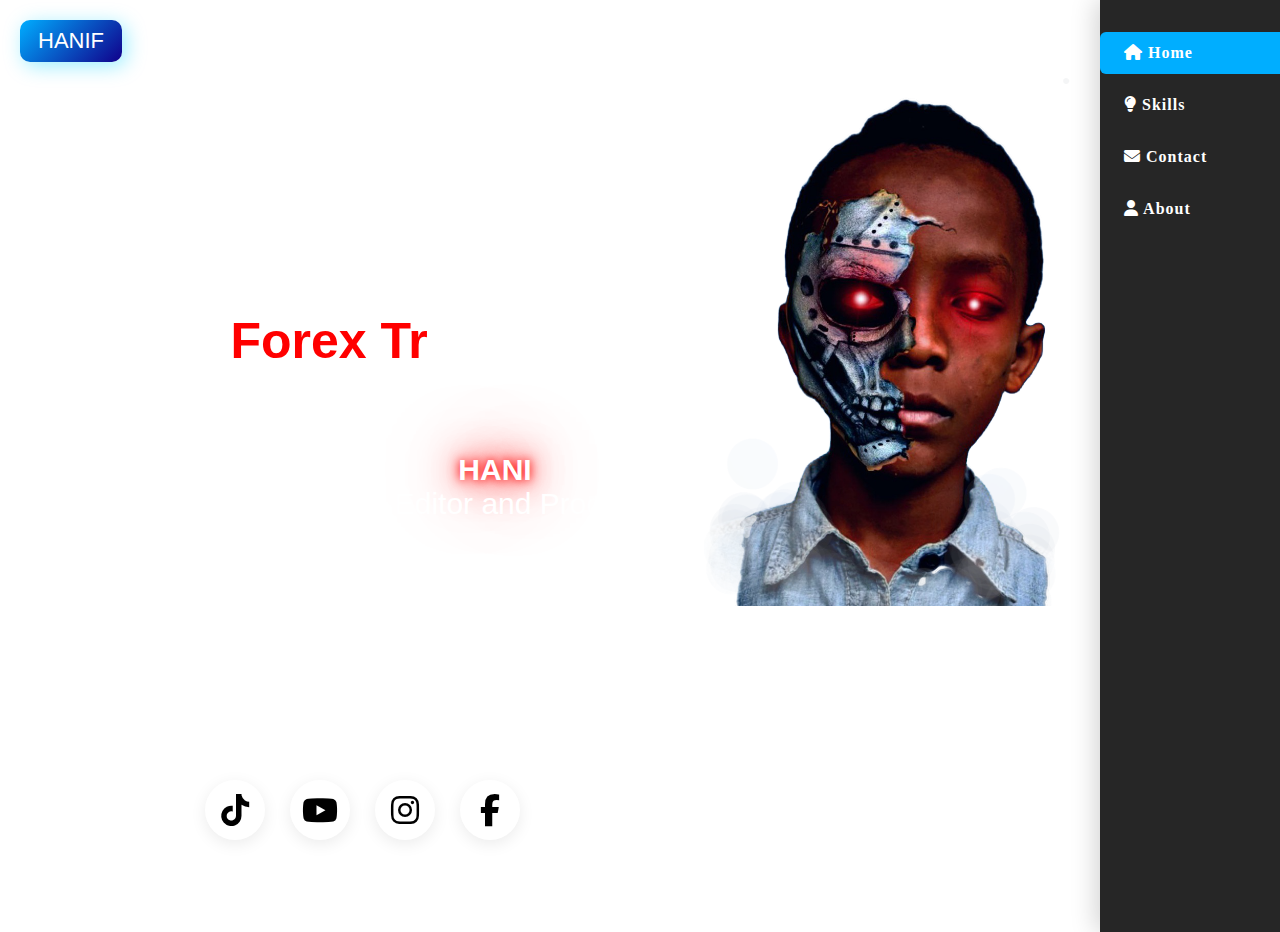
<file: index.html>
<!DOCTYPE html>
<html lang="en">
<head>
    <meta charset="UTF-8">
    <meta name="viewport" content="width=device-width, initial-scale=1.0">
    <title>Document</title>
    <link rel="stylesheet" href="https://cdnjs.cloudflare.com/ajax/libs/font-awesome/6.7.2/css/all.min.css">
    <link rel="stylesheet" href="style.css">
    <style>
        /* Page slide-from-top animation */
        body {
            /* Slide in from top */
            transform: translateY(-100vh);
            opacity: 0;
            transition:
                transform 0.6s cubic-bezier(.4,0,.2,1),
                opacity 0.6s cubic-bezier(.4,0,.2,1);
        }
        body.page-loaded {
            transform: translateY(0);
            opacity: 1;
        }
        body.page-unloading {
            transform: translateY(100vh);
            opacity: 0;
        }
        /* Desktop sidebar on the right */
        .sidebar {
            position: fixed;
            top: 0;
            right: 0;
            width: 180px;
            height: 100vh;
            background: rgba(0,0,0,0.85);
            display: flex;
            flex-direction: column;
            align-items: center;
            padding-top: 32px;
            z-index: 2000;
            transition: right 0.4s cubic-bezier(.68,-0.55,.27,1.55);
            box-shadow: -4px 0 24px rgba(0,0,0,0.18);
        }
        .sidebar .logo {
            margin-bottom: 40px;
            font-family: 'Rubik Mono One', sans-serif;
            font-size: 22px;
            text-transform: uppercase;
            color: white;
            background: linear-gradient(135deg, #00aeff, #10008b);
            padding: 8px 18px;
            border-radius: 10px;
            box-shadow: 4px 4px 20px rgba(0, 213, 255, 0.4);
        }
        .sidebar .navbar {
            display: flex;
            flex-direction: column;
            gap: 10px;
            width: 100%;
        }
        .sidebar .navbar a {
            color: #fff;
            text-decoration: none;
            font-size: 1rem;
            font-weight: 600;
            letter-spacing: 1px;
            transition: color 0.2s, background 0.2s;
            padding: 12px 24px;
            border-radius: 6px;
            width: 100%;
            display: block;
            text-align: left;
        }
        .sidebar .navbar a.active,
        .sidebar .navbar a:hover {
            background: #00aeff;
            color: #fff;
        }
        .main-content {
            margin-right: 200px;
            padding: 32px 0 0 0;
            transition: margin-right 0.4s cubic-bezier(.68,-0.55,.27,1.55);
        }
        /* Hamburger hidden on desktop */
        .hamburger { display: none; }
        /* Mobile sidebar and hamburger */
        @media (max-width: 800px) {
            .sidebar {
                width: 70vw;
                max-width: 260px;
                right: -70vw;
                box-shadow: -8px 0 32px rgba(0,0,0,0.22);
            }
            .sidebar.open { right: 0; }
            .main-content { margin-right: 0 !important; }
            .hamburger {
                display: flex;
                position: fixed;
                top: 20px;
                right: 20px;
                z-index: 2100;
                flex-direction: column;
                justify-content: center;
                cursor: pointer;
                width: 36px;
                height: 36px;
            }
            .hamburger span {
                height: 4px;
                width: 28px;
                background: #fff;
                margin: 4px 0;
                border-radius: 2px;
                transition: 0.3s;
            }
        }
        /* Hide desktop navbar */
        .desktop-navbar { display: none !important; }
        body { padding-top: 0; }
    </style>
</head>
<body>
    <!-- Hamburger for mobile -->
    <div class="hamburger" id="hamburger">
        <span></span>
        <span></span>
        <span></span>
    </div>
    <!-- Sidebar for both desktop (right) and mobile (slide in from right) -->
    <aside class="sidebar" id="sidebar">
        <div class="logo">Hanif</div>
        <nav class="navbar">
            <a href="index.html" class="active"><i class="fas fa-home"></i> Home</a>
            <a href="skills.html"><i class="fas fa-lightbulb"></i> Skills</a>
            <a href="contact.html"><i class="fas fa-envelope"></i> Contact</a>
            <a href="about.html"><i class="fas fa-user"></i> About</a>
        </nav>
    </aside>
    <div class="main-content">
        <div class="container">
            <h2 id="typing-h2" ></h2>
            <p class="text">
                Hello my name is <span class="name" id="typing-name"></span> <br>
                I am a <span class="profession">Forex Trader</span> <span class="profession">Video Editor</span> and <span class="profession">Programmer</span>.
            </p>
        </div>
        <div class="social-icons">
            <a href="https://www.tiktok.com/@hanif_star2?_t=ZM-8wqrtJDMxCn&_r=1" target="_blank" class="icon tiktok"><i class="fab fa-tiktok"></i></a>
            <a href="https://www.youtube.com/channel/UCY8RDL2NGhBE7a_ENVE9qnQ" target="_blank" class="icon youtube"><i class="fab fa-youtube"></i></a>
            <a href="https://www.instagram.com/hanu_boy3?igsh=aGwwdGZ1bThnYmhs" target="_blank" class="icon instagram"><i class="fab fa-instagram"></i></a>
            <a href="https://www.facebook.com/profile.php?id=61568994312238&mibextid=rS40aB7S9Ucbxw6v" target="_blank" class="icon facebook"><i class="fab fa-facebook-f"></i></a>
        </div>
    </div>
    <img src="Picsart_25-06-01_20-30-37-710.png" class="img3" alt="">
    <script>
    // Hamburger menu toggle for sidebar
    const hamburger = document.getElementById('hamburger');
    const sidebar = document.getElementById('sidebar');
    hamburger.onclick = function() {
        sidebar.classList.toggle('open');
    };
    // Close sidebar when clicking outside on mobile
    document.addEventListener('click', function(e) {
        if (
            sidebar.classList.contains('open') &&
            !sidebar.contains(e.target) &&
            !hamburger.contains(e.target) &&
            window.innerWidth <= 800
        ) {
            sidebar.classList.remove('open');
        }
    });

    // Typing effect
    const h2Texts = ["Forex Trader", "Video Editor", "Programmer"];
    let h2Count = 0;
    let h2Index = 0;
    let h2Current = '';
    let h2Letter = '';

    (function typeH2() {
        if (h2Count === h2Texts.length) {
            h2Count = 0;
        }
        h2Current = h2Texts[h2Count];
        h2Letter = h2Current.slice(0, ++h2Index);

        document.getElementById('typing-h2').textContent = h2Letter;
        if (h2Letter.length === h2Current.length) {
            h2Count++;
            h2Index = 0;
            setTimeout(typeH2, 1200); // Pause before next word
        } else {
            setTimeout(typeH2, 100); // Typing speed
        }
    })();
    const nameText = "HANIF AWOL";
    let nameIndex = 0;

    function typeName() {
        document.getElementById('typing-name').textContent = nameText.slice(0, ++nameIndex);
        if (nameIndex < nameText.length) {
            setTimeout(typeName, 250); // Typing speed
        }
    }
    document.getElementById('typing-name').textContent = ""; // Clear initial text
    typeName();

    // Page slide-from-top animation
    window.addEventListener('DOMContentLoaded', function() {
        document.body.classList.add('page-loaded');
    });
    document.querySelectorAll('a[href]').forEach(link => {
        link.addEventListener('click', function(e) {
            const href = link.getAttribute('href');
            if (
                href &&
                !href.startsWith('http') &&
                !href.startsWith('#') &&
                !link.hasAttribute('target')
            ) {
                e.preventDefault();
                document.body.classList.remove('page-loaded');
                document.body.classList.add('page-unloading');
                setTimeout(() => {
                    window.location = href;
                }, 600); // match transition duration
            }
        });
    });
    </script>
</body>
</html>
</file>
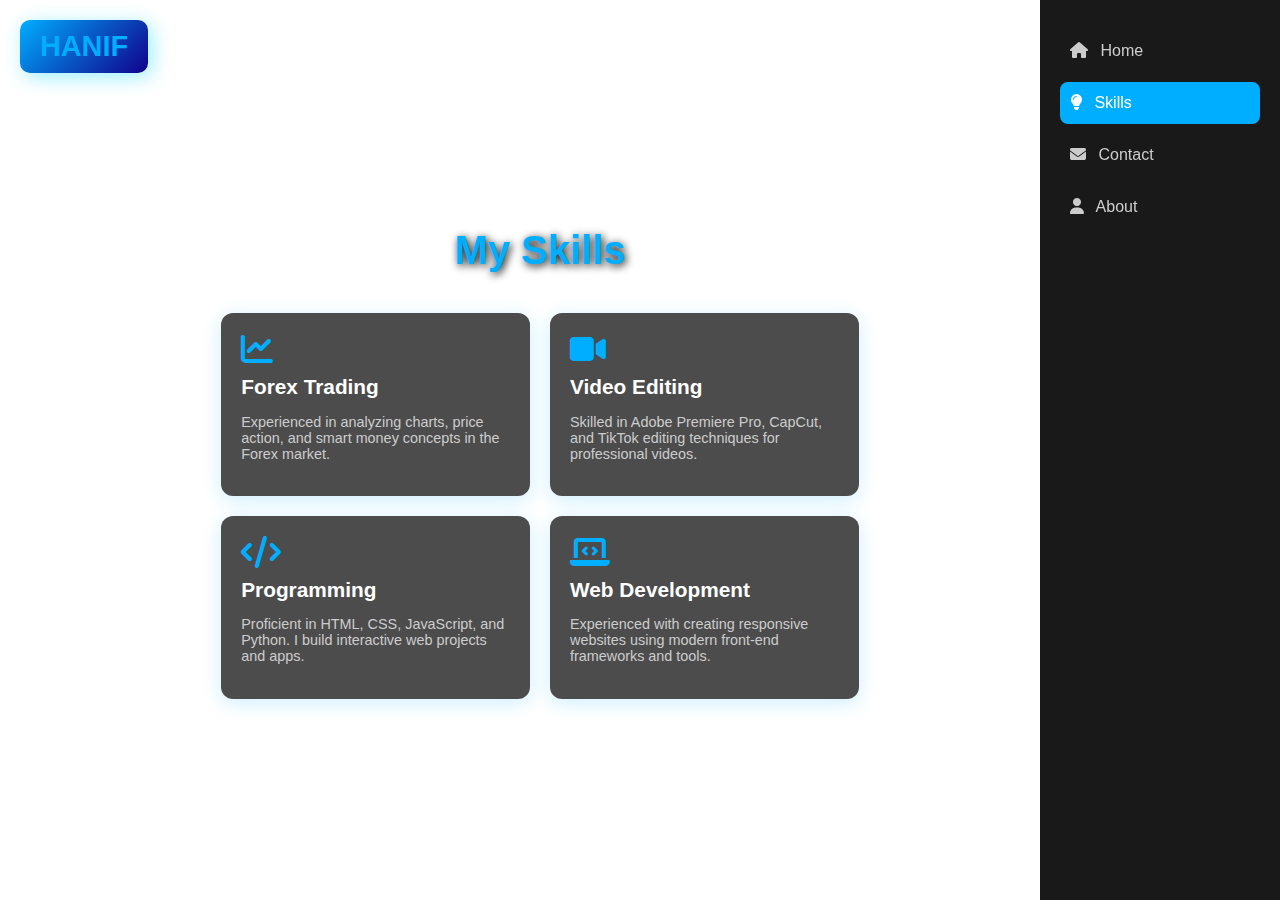
<file: skills.html>
<!DOCTYPE html>
<html lang="en">
<head>
  <meta charset="UTF-8" />
  <meta name="viewport" content="width=device-width, initial-scale=1.0"/>
  <title>My Skills</title>
  <link rel="stylesheet" href="https://cdnjs.cloudflare.com/ajax/libs/font-awesome/6.7.2/css/all.min.css">
  <link rel="stylesheet" href="style.css" />
  <style>
    body {
      font-family: 'Segoe UI', sans-serif;
      margin: 0;
      background-image: url('https://plus.unsplash.com/premium_photo-1686071978237-045211ad85ec?w=600&auto=format&fit=crop&q=60&ixlib=rb-4.1.0&ixid=M3wxMjA3fDB8MHxzZWFyY2h8MTd8fHdlYnNpdGUlMjBiYWNrZ3JvdW5kJTIwZGFya3xlbnwwfHwwfHx8MA%3D%3D');
      background-size: cover;
      background-position: center;
      color: #fff;
      opacity: 0;
      transition: opacity 0.6s cubic-bezier(.4,0,.2,1);
    }
    body.page-loaded {
      opacity: 1;
    }

    .container {
      padding: 40px 20px;
      max-width: 900px;
      margin: auto;
    }

    h1 {
      text-align: center;
      margin-bottom: 40px;
      font-size: 2.5rem;
      color: #00aeff;
      text-shadow: 2px 2px 8px black;
    }

    .skills-section {
      display: grid;
      grid-template-columns: repeat(auto-fit, minmax(220px, 1fr));
      gap: 20px;
    }

    .skill-card {
      background: rgba(0, 0, 0, 0.7);
      border-radius: 12px;
      padding: 20px;
      box-shadow: 0 4px 20px rgba(0, 174, 255, 0.2);
      transition: transform 0.3s ease;
    }

    .skill-card:hover {
      transform: translateY(-5px);
    }

    .skill-card i {
      font-size: 2rem;
      color: #00aeff;
      margin-bottom: 10px;
    }

    .skill-card h3 {
      margin: 0;
      font-size: 1.3rem;
      color: #fff;
    }

    .skill-card p {
      font-size: 0.9rem;
      color: #ccc;
    }

    /* Sidebar */
    .sidebar {
      position: fixed;
      right: 0;
      top: 0;
      width: 200px;
      height: 100%;
      background: rgba(0, 0, 0, 0.9);
      padding: 30px 20px;
      z-index: 100;
      transition: transform 0.3s ease;
    }

    .sidebar .logo {
      font-size: 1.8rem;
      color: #00aeff;
      font-weight: bold;
      margin-bottom: 30px;
    }

    .navbar a {
      display: block;
      color: #ccc;
      text-decoration: none;
      padding: 12px 10px;
      margin-bottom: 10px;
      border-radius: 8px;
      transition: background 0.2s, color 0.2s;
    }

    .navbar a:hover,
    .navbar a.active {
      background: #00aeff;
      color: #fff;
    }

    .navbar a i {
      margin-right: 8px;
    }

    /* Hamburger */
    .hamburger {
      position: fixed;
      top: 20px;
      right: 20px;
      width: 30px;
      height: 22px;
      display: none;
      flex-direction: column;
      justify-content: space-between;
      cursor: pointer;
      z-index: 200;
    }

    .hamburger span {
      height: 4px;
      width: 100%;
      background: #00aeff;
      border-radius: 2px;
    }

    /* Main content shift for sidebar */
    .main-content {
      margin-right: 200px;
      transition: margin 0.3s;
    }
    @media (max-width: 800px) {
      .sidebar {
        transform: translateX(100%);
      }
      .sidebar.open {
        transform: translateX(0);
      }
      .hamburger {
        display: flex;
      }
      .main-content {
        margin-right: 0;
      }
    }
  </style>
</head>
<body>
  <!-- Hamburger for mobile -->
  <div class="hamburger" id="hamburger">
    <span></span>
    <span></span>
    <span></span>
  </div>

  <!-- Sidebar -->
  <aside class="sidebar" id="sidebar">
    <div class="logo">Hanif</div>
    <nav class="navbar">
      <a href="index.html"><i class="fas fa-home"></i> Home</a>
      <a href="skills.html" class="active"><i class="fas fa-lightbulb"></i> Skills</a>
      <a href="contact.html"><i class="fas fa-envelope"></i> Contact</a>
      <a href="about.html"><i class="fas fa-user"></i> About</a>
    </nav>
  </aside>

  <!-- Page Content -->
  <div class="main-content">
    <div class="container">
      <h1>My Skills</h1>
      <div class="skills-section">
        <div class="skill-card">
          <i class="fas fa-chart-line"></i>
          <h3>Forex Trading</h3>
          <p>Experienced in analyzing charts, price action, and smart money concepts in the Forex market.</p>
        </div>
        <div class="skill-card">
          <i class="fas fa-video"></i>
          <h3>Video Editing</h3>
          <p>Skilled in Adobe Premiere Pro, CapCut, and TikTok editing techniques for professional videos.</p>
        </div>
        <div class="skill-card">
          <i class="fas fa-code"></i>
          <h3>Programming</h3>
          <p>Proficient in HTML, CSS, JavaScript, and Python. I build interactive web projects and apps.</p>
        </div>
        <div class="skill-card">
          <i class="fas fa-laptop-code"></i>
          <h3>Web Development</h3>
          <p>Experienced with creating responsive websites using modern front-end frameworks and tools.</p>
        </div>
      </div>
    </div>
  </div>

  <!-- Sidebar toggle & page animation script -->
  <script>
    // Sidebar hamburger
    const hamburger = document.getElementById('hamburger');
    const sidebar = document.getElementById('sidebar');
    hamburger.onclick = function () {
      sidebar.classList.toggle('open');
    };
    document.addEventListener('click', function (e) {
      if (
        sidebar.classList.contains('open') &&
        !sidebar.contains(e.target) &&
        !hamburger.contains(e.target) &&
        window.innerWidth <= 800
      ) {
        sidebar.classList.remove('open');
      }
    });

    // Page fade-in on load
    window.addEventListener('DOMContentLoaded', function() {
      document.body.classList.add('page-loaded');
    });

    // Fade-out on internal link click
    document.querySelectorAll('a[href]').forEach(link => {
      link.addEventListener('click', function(e) {
        const href = link.getAttribute('href');
        if (
          href &&
          !href.startsWith('http') &&
          !href.startsWith('#') &&
          !link.hasAttribute('target')
        ) {
          e.preventDefault();
          document.body.classList.remove('page-loaded');
          setTimeout(() => {
            window.location = href;
          }, 400); // match transition duration
        }
      });
    });
  </script>
</body>
</html>
</file>
<file: style.css>
body{
    background-image: url('https://plus.unsplash.com/premium_photo-1686071978237-045211ad85ec?w=600&auto=format&fit=crop&q=60&ixlib=rb-4.1.0&ixid=M3wxMjA3fDB8MHxzZWFyY2h8MTd8fHdlYnNpdGUlMjBiYWNrZ3JvdW5kJTIwZGFya3xlbnwwfHwwfHx8MA%3D%3D');
    background-size: cover;
    background-position: center;
    margin: 0;
    padding: 0;
    height: 100vh;
    display: flex;
    justify-content: center;
    align-items: center;
}
.imgpho{
    width: 600px;      /* Makes the image big */
   position: absolute;
   bottom: 3px;
   left: 650px;
}
.imglogo{
    width: 120px;
    position: absolute;
    top: 0;
    left: 0;
}
h2{
    color: red;
    text-align: center;
    font-family: Arial, sans-serif;
    font-size: 50px;
    position: absolute;
    top: 30%;
    left: 18%;
}
.text{
    color: rgb(255, 255, 255);
    text-align: center;
    font-family: Arial, sans-serif;
    font-size: 30px;
    position: absolute;
    top: 47%;
    left: 3%;
}
.name{
    color: rgb(255, 255, 255);
    font-size: 30px;
   font-family: 'Raleway', sans-serif;
   font-weight: 700;
   text-shadow:
        0 0 10px #ff0000,
        0 0 20px #ff0000b7,
        0 0 40px #ff1818,
        0 0 80px #ff1313;

}
@import url('https://fonts.googleapis.com/css2?family=Rubik+Mono+One&display=swap');

.logo {
  position: fixed;
  top: 20px;
  left: 20px;
  z-index: 1000;
  
  font-family: 'Rubik Mono One', sans-serif;
  font-size: 20px;
  text-transform: uppercase;
  color: white;

  background: linear-gradient(135deg, #00aeff, #10008b);
  padding: 10px 20px;
  border-radius: 10px;
  box-shadow: 4px 4px 20px rgba(0, 213, 255, 0.4);
}

.social-icons {
    position: absolute;
    bottom: 60px;
    left: 16%;
    transform: none;
    display: flex;
    gap: 25px;
    z-index: 10;
}

.icon {
    width: 60px;
    height: 60px;
    background: #ffffff;         /* Dark background */
    border-radius: 50%;
    display: flex;
    align-items: center;
    justify-content: center;
    font-size: 2rem;
    color: #000000;              /* White icon by default */
    box-shadow: 0 4px 16px rgba(0,0,0,0.08);
    transition: 
        transform 0.5s cubic-bezier(.68,-0.55,.27,1.55),
        box-shadow 0.5s,
        color 0.3s,
        background 0.3s;
    cursor: pointer;
    text-decoration: none;
    will-change: transform;
}

.icon:hover {
    transform: translateY(-30px) scale(1.1);
    box-shadow: 0 16px 40px rgba(0,0,0,0.22);
}

/* Brand color on hover */
.icon.tiktok:hover { background: #000000; color: #ffffff; }
.icon.youtube:hover { background: #ff0000; color: #fff; }
.icon.instagram:hover { background: #e1306c; color: #fff; }
.icon.facebook:hover { background: #1877f3; color: #fff; }
.img3{
width: 400px;
position: absolute;
top: 8%;
left: 55%;
}
</file>
